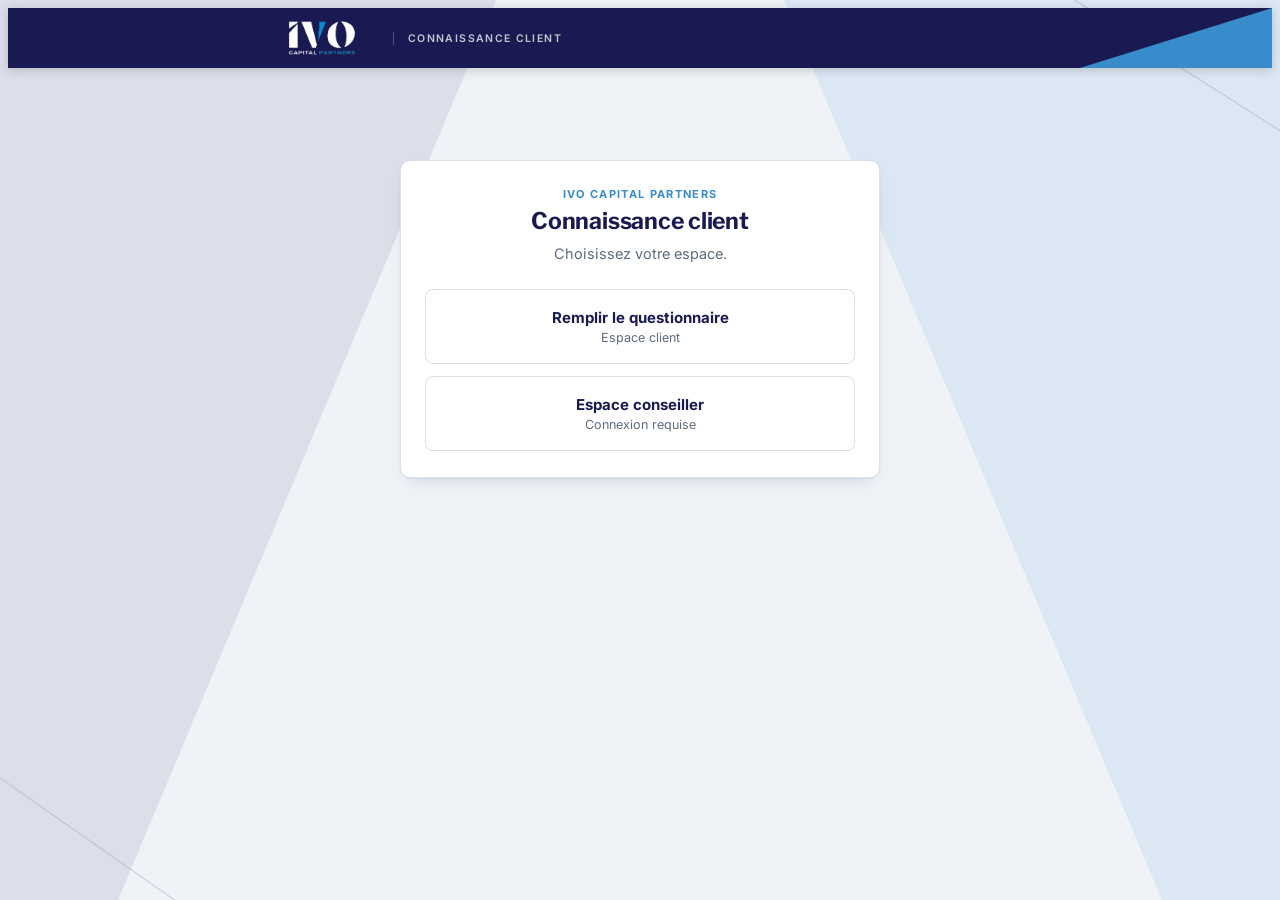
<file: index.html>
<!doctype html>
<html lang="fr">
<head>
<meta charset="utf-8">
<meta name="viewport" content="width=device-width, initial-scale=1, viewport-fit=cover">
<title>IVO Capital Partners — Connaissance client</title>
<link rel="stylesheet" href="lib/ivo-theme.css">
<link rel="stylesheet" href="https://fonts.googleapis.com/css2?family=Inter:wght@400;500;600;700;800&family=Libre+Franklin:wght@600;700;800&display=swap">
<style>
.landing{max-width:480px;margin:70px auto;text-align:center;}
.landing-links{display:flex;flex-direction:column;gap:12px;margin-top:24px;}
.landing-link{
  display:block;text-decoration:none;border:1.5px solid var(--border);border-radius:8px;
  padding:18px 20px;background:var(--surface);transition:border-color .12s ease;
}
.landing-link:hover{border-color:var(--navy);}
.landing-link .lt{font-weight:700;font-size:15px;color:var(--heading);margin-bottom:3px;}
.landing-link .ld{font-size:12.5px;color:var(--text-muted);}
</style>
</head>
<body>
<div id="topbar-placeholder"></div>
<div class="wrap">
  <div class="card landing">
    <div class="eyebrow">IVO Capital Partners</div>
    <h1 class="step-title">Connaissance client</h1>
    <p class="step-intro">Choisissez votre espace.</p>
    <div class="landing-links">
      <a class="landing-link" href="client/index.html">
        <div class="lt">Remplir le questionnaire</div>
        <div class="ld">Espace client</div>
      </a>
      <a class="landing-link" href="conseiller/index.html">
        <div class="lt">Espace conseiller</div>
        <div class="ld">Connexion requise</div>
      </a>
    </div>
  </div>
</div>
<script>
document.getElementById("topbar-placeholder").outerHTML =
  '<div id="topbar"><div class="topbar-inner">' +
  '<div class="brand-badge"><img src="assets/logo-ivo-white.png" alt="IVO Capital Partners"></div>' +
  '<div class="brand-context"><div class="brand-sub">Connaissance client</div></div>' +
  '</div></div>';
</script>
</body>
</html>
</file>
<file: lib/ivo-theme.css>
:root{
  --bg:#EFF3F8;
  --surface:#FFFFFF;
  --surface-2:#EDF1F6;
  --text:#0F1B2A;
  --text-muted:#5C6B7D;
  --navy:#191A51;
  --navy-strong:#101235;
  --heading:#191A51;
  --accent:#398CCB;
  --blue-soft:#EAF4FB;
  --blue-soft-border:#AED7EE;
  --border:#D8E0E9;
  --success:#2E7D5B;
  --success-soft:#E3F1EA;
  --danger:#B3452F;
  --danger-soft:#FBEAE5;
  --focus:#398CCB;
  --bg-pattern: url("data:image/svg+xml,%3Csvg xmlns='http://www.w3.org/2000/svg' viewBox='0 0 1600 1000'%3E%3Cpolygon points='0,0 640,0 220,1000 -160,1000' fill='%23191A51' opacity='0.09'/%3E%3Cpolygon points='1600,0 960,0 1380,1000 1760,1000' fill='%23398CCB' opacity='0.11'/%3E%3Cg stroke='%237C8A9B' stroke-width='1.2' fill='none' opacity='0.35'%3E%3Cline x1='-60' y1='760' x2='340' y2='1040'/%3E%3Cline x1='1220' y1='-40' x2='1660' y2='240'/%3E%3C/g%3E%3C/svg%3E");
  --shadow: 0 1px 2px rgba(16,24,38,.05), 0 8px 20px -10px rgba(16,24,38,.18);
}
@media (prefers-color-scheme: dark){
  :root:not([data-theme="light"]){
    --bg:#0A121D;
    --surface:#111B29;
    --surface-2:#16233A;
    --text:#E8EDF3;
    --text-muted:#93A1B0;
    --heading:#8FCBEC;
    --accent:#398CCB;
    --blue-soft:#141B3E;
    --blue-soft-border:#33507A;
    --border:#28394D;
    --success:#6FBE97;
    --success-soft:#173226;
    --danger:#E08669;
    --danger-soft:#331E17;
    --focus:#8FCBEC;
    --bg-pattern: url("data:image/svg+xml,%3Csvg xmlns='http://www.w3.org/2000/svg' viewBox='0 0 1600 1000'%3E%3Cpolygon points='0,0 640,0 220,1000 -160,1000' fill='%23398CCB' opacity='0.16'/%3E%3Cpolygon points='1600,0 960,0 1380,1000 1760,1000' fill='%23398CCB' opacity='0.13'/%3E%3Cg stroke='%23516480' stroke-width='1.2' fill='none' opacity='0.4'%3E%3Cline x1='-60' y1='760' x2='340' y2='1040'/%3E%3Cline x1='1220' y1='-40' x2='1660' y2='240'/%3E%3C/g%3E%3C/svg%3E");
    --shadow: 0 1px 2px rgba(0,0,0,.3), 0 8px 20px -10px rgba(0,0,0,.5);
  }
}
:root[data-theme="dark"]{
  --bg:#0A121D;
  --surface:#111B29;
  --surface-2:#16233A;
  --text:#E8EDF3;
  --text-muted:#93A1B0;
  --heading:#8FCBEC;
  --accent:#398CCB;
  --blue-soft:#141B3E;
  --blue-soft-border:#33507A;
  --border:#28394D;
  --success:#6FBE97;
  --success-soft:#173226;
  --danger:#E08669;
  --danger-soft:#331E17;
  --focus:#8FCBEC;
  --bg-pattern: url("data:image/svg+xml,%3Csvg xmlns='http://www.w3.org/2000/svg' viewBox='0 0 1600 1000'%3E%3Cpolygon points='0,0 640,0 220,1000 -160,1000' fill='%23398CCB' opacity='0.16'/%3E%3Cpolygon points='1600,0 960,0 1380,1000 1760,1000' fill='%23398CCB' opacity='0.13'/%3E%3Cg stroke='%23516480' stroke-width='1.2' fill='none' opacity='0.4'%3E%3Cline x1='-60' y1='760' x2='340' y2='1040'/%3E%3Cline x1='1220' y1='-40' x2='1660' y2='240'/%3E%3C/g%3E%3C/svg%3E");
  --shadow: 0 1px 2px rgba(0,0,0,.3), 0 8px 20px -10px rgba(0,0,0,.5);
}

*{box-sizing:border-box;}
html,body{min-height:100%;}
body{
  background-color:var(--bg);
  background-image:var(--bg-pattern);
  background-size:cover;
  background-position:center top;
  background-attachment:fixed;
  background-repeat:no-repeat;
  color:var(--text);
  font-family:'Inter',-apple-system,BlinkMacSystemFont,'Segoe UI',sans-serif;
  padding:0;
}
h1,h2,h3,.display{
  font-family:'Libre Franklin','Inter',sans-serif;
  font-weight:700;
  letter-spacing:-.01em;
  text-wrap:balance;
  color:var(--heading);
}
.wrap{max-width:760px;margin:0 auto;padding:22px 16px 60px;}
.tabular{font-variant-numeric:tabular-nums;}

/* topbar */
#topbar{background:var(--navy);position:sticky;top:env(safe-area-inset-top,0px);z-index:10;box-shadow:0 2px 10px rgba(0,0,0,.18);overflow:visible;}
#topbar::after{content:"";position:absolute;top:0;right:0;bottom:0;width:clamp(80px,15vw,240px);background:var(--accent);clip-path:polygon(100% 0, 100% 100%, 0 100%);}
.topbar-inner{max-width:760px;margin:0 auto;height:60px;padding:0 16px;display:flex;align-items:center;gap:11px;position:relative;z-index:1;}
.brand-badge{height:92px;display:flex;align-items:center;flex-shrink:0;}
.brand-badge img{height:100%;width:auto;display:block;}
.brand-badge span{color:#fff;font-family:'Libre Franklin',sans-serif;font-weight:800;font-size:13.5px;letter-spacing:.02em;}
.brand-context{padding-left:14px;margin-left:14px;border-left:1px solid rgba(255,255,255,.25);}
.brand-name{font-family:'Libre Franklin',sans-serif;font-weight:700;font-size:14.5px;color:#fff;line-height:1.2;}
.brand-sub{font-size:10.5px;letter-spacing:.13em;color:rgba(255,255,255,.75);text-transform:uppercase;font-weight:600;}

/* progress */
.progress{display:flex;gap:4px;margin-bottom:30px;overflow-x:auto;padding-bottom:4px;}
.progress::-webkit-scrollbar{height:0;}
.pstep{
  flex:1;min-width:64px;text-align:center;cursor:pointer;border:none;background:none;
  padding:0;display:flex;flex-direction:column;align-items:center;gap:6px;
}
.pdot{width:26px;height:26px;border-radius:50%;border:2px solid var(--border);display:flex;align-items:center;justify-content:center;font-size:11px;font-weight:700;color:var(--text-muted);background:var(--surface);transition:all .15s ease;}
.pstep.active .pdot{border-color:var(--navy);background:var(--navy);color:#fff;}
.pstep.done .pdot{border-color:var(--success);background:var(--success);color:#fff;}
.plabel{font-size:10px;color:var(--text-muted);line-height:1.2;max-width:70px;}
.pstep.active .plabel{color:var(--heading);font-weight:600;}
.pbar-track{height:3px;background:var(--border);border-radius:3px;margin:-19px 0 0;position:relative;z-index:-1;}
.pbar-fill{height:3px;background:var(--navy);border-radius:3px;transition:width .2s ease;}

/* card */
.card{
  background:var(--surface);border:1px solid var(--border);border-radius:10px;
  padding:26px 24px;box-shadow:var(--shadow);
}
.eyebrow{font-size:11px;letter-spacing:.12em;text-transform:uppercase;color:var(--accent);font-weight:700;margin-bottom:6px;}
.step-title{font-size:23px;margin:0 0 8px;}
.step-intro{color:var(--text-muted);font-size:14.5px;line-height:1.55;margin:0 0 24px;}

/* fields */
.field{margin-bottom:20px;}
.field-row{display:grid;grid-template-columns:1fr 1fr;gap:14px;}
@media (max-width:520px){.field-row{grid-template-columns:1fr;}}
label.flabel{display:block;font-size:13px;font-weight:600;margin-bottom:6px;color:var(--text);}
label.flabel .opt{color:var(--text-muted);font-weight:400;}
input[type=text],input[type=number],input[type=email],input[type=tel],input[type=date],select,textarea{
  width:100%;padding:10px 12px;border:1px solid var(--border);border-radius:5px;
  background:var(--surface);color:var(--text);font-size:14px;font-family:inherit;
}
textarea{resize:vertical;min-height:64px;}
input:focus,select:focus,textarea:focus{outline:2px solid var(--focus);outline-offset:1px;border-color:var(--focus);}
.suffix-wrap{position:relative;}
.suffix-wrap input{padding-right:38px;}
.suffix{position:absolute;right:12px;top:50%;transform:translateY(-50%);font-size:12.5px;color:var(--text-muted);font-weight:600;}

.info{
  display:flex;gap:9px;background:var(--blue-soft);border-left:3px solid var(--navy);
  border-radius:4px;padding:10px 12px;margin-top:8px;font-size:12.5px;color:var(--text-muted);line-height:1.5;
}
.info b{color:var(--text);}
.info .ic{flex-shrink:0;font-size:13px;}

/* choice chips / cards */
.chips{display:flex;gap:8px;flex-wrap:wrap;}
.chip{
  padding:8px 15px;border-radius:6px;border:1.5px solid var(--border);background:var(--surface);
  font-size:13.5px;font-weight:600;cursor:pointer;color:var(--text);transition:all .12s ease;
}
.chip:hover{border-color:var(--navy);}
.chip.on{background:var(--navy);border-color:var(--navy);color:#fff;}

.optcard{
  border:1.5px solid var(--border);border-radius:6px;padding:14px 16px;margin-bottom:10px;cursor:pointer;
  transition:all .12s ease;background:var(--surface);
}
.optcard:hover{border-color:var(--navy);}
.optcard.on{border-color:var(--heading);background:var(--blue-soft);box-shadow:0 0 0 1px var(--heading) inset;}
.optcard .ot{font-weight:700;font-size:14px;margin-bottom:2px;}
.optcard .od{font-size:12.5px;color:var(--text-muted);line-height:1.4;}

/* instrument table */
.instr{border:1px solid var(--border);border-radius:6px;overflow:hidden;margin-bottom:8px;}
.irow{padding:14px 16px;border-bottom:1px solid var(--border);}
.irow:last-child{border-bottom:none;}
.iname{font-weight:700;font-size:14px;margin-bottom:10px;}
.idesc{font-size:12px;color:var(--text-muted);margin-bottom:10px;}
.icontrols{display:flex;gap:16px;flex-wrap:wrap;align-items:center;}
.iyn{display:flex;gap:6px;}
.iyn button{padding:5px 12px;font-size:12.5px;font-weight:600;border-radius:4px;border:1.5px solid var(--border);background:var(--surface);color:var(--text);cursor:pointer;}
.iyn button.on{background:var(--navy);border-color:var(--navy);color:#fff;}
.iops{display:flex;gap:6px;}
.iops button{padding:5px 10px;font-size:11.5px;font-weight:600;border-radius:4px;border:1.5px solid var(--border);background:var(--surface);color:var(--text-muted);cursor:pointer;}
.iops button.on{background:var(--accent);border-color:var(--accent);color:#fff;}
.iops-label{font-size:11px;color:var(--text-muted);margin-right:2px;}

.iquiz{margin-top:12px;padding:12px 14px;background:var(--surface-2);border-radius:6px;border:1px solid var(--border);}
.iquiz-q{font-size:12.5px;font-weight:600;margin-bottom:10px;}
.iquiz-opts{display:flex;flex-direction:column;gap:6px;}
.iquiz-opts button{text-align:left;padding:8px 12px;font-size:12.5px;border-radius:5px;border:1.5px solid var(--border);background:var(--surface);color:var(--text);cursor:pointer;}
.iquiz-opts button:hover:not(:disabled){border-color:var(--navy);}
.iquiz-opts button:disabled{cursor:default;opacity:.7;}
.iquiz-opts button.picked-correct{border-color:var(--success);background:var(--success-soft);color:var(--success);opacity:1;font-weight:600;}
.iquiz-opts button.picked-wrong{border-color:var(--danger);background:var(--danger-soft);color:var(--danger);opacity:1;}
.iquiz-feedback{font-size:12px;margin-top:10px;line-height:1.5;}
.iquiz-feedback.ok{color:var(--success);font-weight:600;}
.iquiz-feedback.ko{color:var(--text-muted);}

/* ranking */
.ranklist{display:flex;flex-direction:column;gap:8px;}
.rankitem{display:flex;align-items:center;gap:12px;background:var(--blue-soft);border:1px solid var(--blue-soft-border);border-radius:5px;padding:10px 12px;position:relative;}
.rankitem.dragging{z-index:20;box-shadow:0 8px 20px -6px rgba(16,24,38,.35);cursor:grabbing;}
.rankitem.rank-shifting{transition:transform .15s ease;}
.rankhandle{cursor:grab;touch-action:none;color:var(--text-muted);font-size:16px;line-height:1;flex-shrink:0;padding:4px 2px;user-select:none;}
.rankhandle:hover{color:var(--heading);}
.rankhandle-inline{font-size:13px;}
.ranknum{width:24px;height:24px;border-radius:50%;background:var(--navy);color:#fff;font-size:12px;font-weight:700;display:flex;align-items:center;justify-content:center;flex-shrink:0;}
.ranktext{flex:1;font-size:13.5px;font-weight:600;}
.rankbtns{display:flex;gap:4px;}
.rankbtns button{width:26px;height:26px;border-radius:4px;border:1px solid var(--border);background:var(--surface);color:var(--text);cursor:pointer;font-size:13px;}
.rankbtns button:disabled{opacity:.3;cursor:default;}

/* stat tile */
.stattile{display:flex;justify-content:space-between;align-items:center;background:var(--blue-soft);border:1px solid var(--blue-soft-border);border-radius:6px;padding:14px 16px;margin:18px 0 6px;}
.stattile .sl{font-size:12.5px;color:var(--text-muted);font-weight:600;}
.stattile .sv{font-size:20px;font-weight:800;color:var(--heading);}
.stattile .sv small{font-size:12px;color:var(--text-muted);font-weight:600;}

/* nav buttons */
.navrow{display:flex;justify-content:space-between;align-items:center;margin-top:28px;gap:10px;}
.btn{padding:11px 22px;border-radius:6px;font-size:14px;font-weight:700;cursor:pointer;border:none;font-family:inherit;}
.btn-primary{background:var(--navy);color:#fff;}
.btn-primary:hover{background:var(--navy-strong);}
.btn-ghost{background:none;color:var(--text-muted);border:1.5px solid var(--border);}
.btn-ghost:hover{color:var(--text);border-color:var(--text-muted);}
.btn-gold{background:var(--accent);color:#fff;}
.btn-gold:hover{opacity:.88;}
.btn:disabled{opacity:.45;cursor:default;}

/* intro screen */
.intro-list{display:flex;flex-direction:column;gap:10px;margin:20px 0 26px;}
.intro-item{display:flex;gap:10px;align-items:flex-start;font-size:13.5px;color:var(--text-muted);}
.intro-item .n{width:22px;height:22px;border-radius:50%;background:var(--blue-soft);color:var(--heading);font-weight:700;font-size:11px;display:flex;align-items:center;justify-content:center;flex-shrink:0;margin-top:1px;}
.pill{display:inline-flex;align-items:center;gap:6px;background:var(--blue-soft);border:1px solid var(--blue-soft-border);border-radius:5px;padding:5px 12px;font-size:11.5px;font-weight:600;color:var(--text-muted);}

/* recap */
.recap-sec{border:1px solid var(--border);border-radius:6px;margin-bottom:14px;overflow:hidden;}
.recap-head{display:flex;justify-content:space-between;align-items:center;padding:13px 16px;background:var(--blue-soft);cursor:pointer;}
.recap-head h3{font-size:14px;margin:0;}
.recap-head a{font-size:12px;color:var(--heading);font-weight:700;text-decoration:none;}
.recap-body{padding:14px 16px;font-size:13px;line-height:1.7;}
.recap-body table{width:100%;border-collapse:collapse;}
.recap-body td{padding:3px 0;font-size:13px;vertical-align:top;}
.recap-body td.k{color:var(--text-muted);width:52%;}
.recap-body td.v{font-weight:600;text-align:right;}
.kdiv{overflow-x:auto;}

.profilecard{border-radius:6px;padding:20px;margin:6px 0 18px;border:1.5px solid var(--blue-soft-border);background:var(--blue-soft);}
.profilecard .pname{font-family:'Libre Franklin',sans-serif;font-weight:800;font-size:19px;color:var(--heading);margin-bottom:6px;}
.profilecard p{font-size:13px;color:var(--text);line-height:1.55;margin:0;}
.disclaimer{font-size:11.5px;color:var(--text-muted);margin-top:10px;font-style:italic;}

.checkline{display:flex;gap:10px;align-items:flex-start;background:var(--surface-2);border-radius:5px;padding:12px 14px;margin:18px 0;font-size:13px;line-height:1.5;}
.checkline input{margin-top:2px;}

.actionrow{display:flex;gap:10px;flex-wrap:wrap;margin-top:18px;}
.toast{position:fixed;bottom:20px;left:50%;transform:translateX(-50%);background:var(--navy-strong);color:#fff;padding:11px 18px;border-radius:6px;font-size:13px;font-weight:600;box-shadow:var(--shadow);z-index:50;opacity:0;transition:opacity .2s ease;pointer-events:none;}
.toast.show{opacity:1;}
.banner-warn{background:var(--danger-soft);border:1px solid var(--danger);color:var(--danger);border-radius:6px;padding:12px 14px;font-size:12.5px;margin-bottom:18px;}
.banner-warn a{color:var(--danger);font-weight:700;text-decoration:underline;}

.advisor-box{margin-top:16px;}
.advisor-toggle{background:none;border:none;color:var(--text-muted);font-size:12px;font-weight:600;cursor:pointer;padding:6px 2px;font-family:inherit;}
.advisor-toggle:hover{color:var(--heading);}
.advisor-panel{border:1px dashed var(--border);border-radius:6px;padding:16px;margin-top:8px;background:var(--surface-2);}
.advisor-note{font-size:12px;color:var(--text-muted);margin:0 0 12px;line-height:1.5;}
.advisor-link{font-size:11.5px;color:var(--text-muted);word-break:break-all;margin-top:10px;font-family:monospace;background:var(--surface);border:1px solid var(--border);border-radius:4px;padding:8px 10px;}

.finalbox{border:1.5px solid var(--blue-soft-border);background:var(--blue-soft);border-radius:8px;padding:20px;margin-top:22px;text-align:center;}
.finalbox-title{font-size:11px;letter-spacing:.12em;text-transform:uppercase;color:var(--accent);font-weight:700;margin-bottom:6px;}
.finalbox-text{font-size:13px;color:var(--text-muted);line-height:1.5;margin:0 0 16px;max-width:440px;margin-left:auto;margin-right:auto;}
.btn-large{padding:14px 28px;font-size:15px;width:100%;max-width:420px;}
.finalbox-hint{font-size:12px;color:var(--danger);margin-top:10px;font-weight:600;}
.actionrow-secondary{justify-content:center;margin-top:14px;}
</file>
